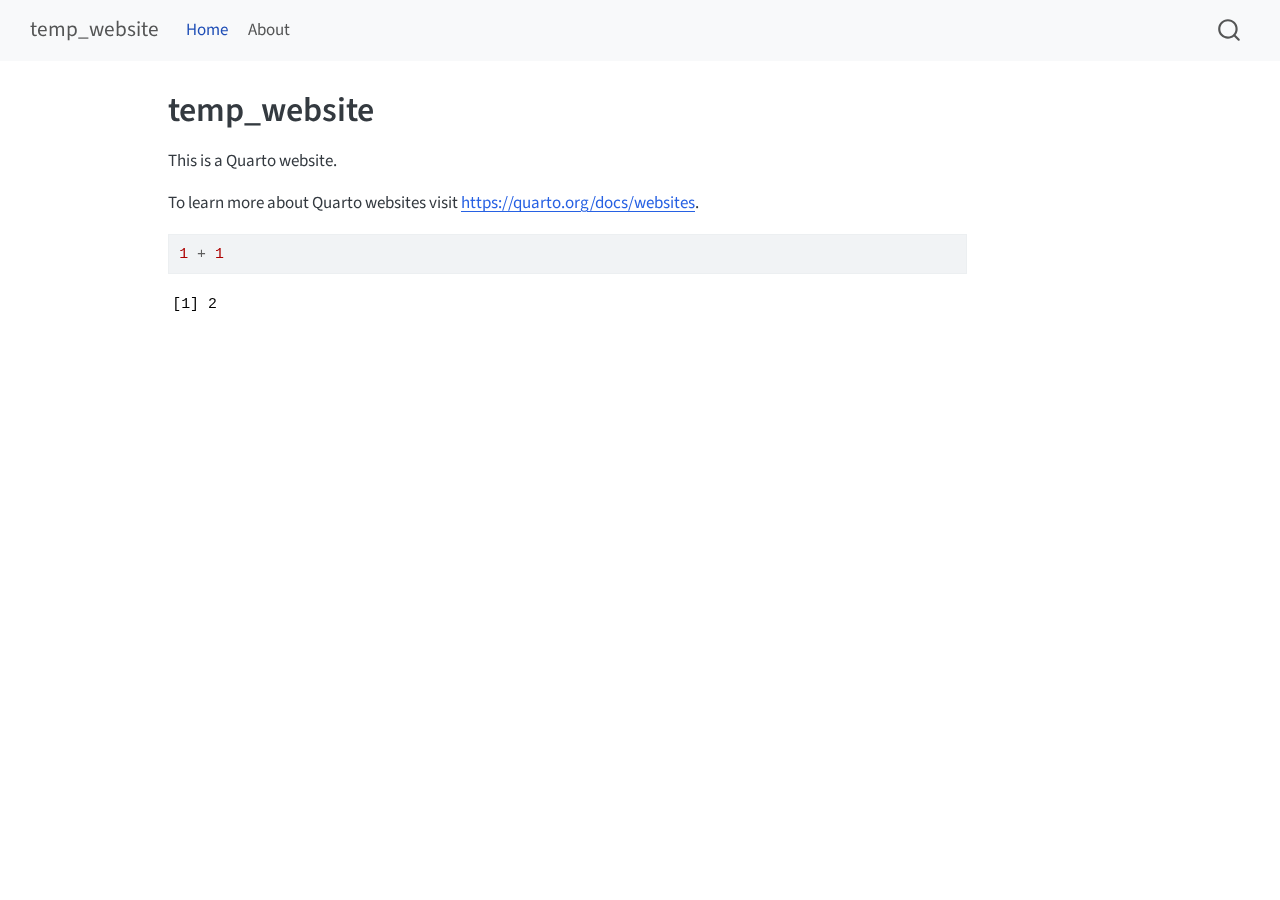
<file: docs/index.html>
<!DOCTYPE html>
<html xmlns="http://www.w3.org/1999/xhtml" lang="en" xml:lang="en"><head>

<meta charset="utf-8">
<meta name="generator" content="quarto-1.8.26">

<meta name="viewport" content="width=device-width, initial-scale=1.0, user-scalable=yes">


<title>temp_website</title>
<style>
code{white-space: pre-wrap;}
span.smallcaps{font-variant: small-caps;}
div.columns{display: flex; gap: min(4vw, 1.5em);}
div.column{flex: auto; overflow-x: auto;}
div.hanging-indent{margin-left: 1.5em; text-indent: -1.5em;}
ul.task-list{list-style: none;}
ul.task-list li input[type="checkbox"] {
  width: 0.8em;
  margin: 0 0.8em 0.2em -1em; /* quarto-specific, see https://github.com/quarto-dev/quarto-cli/issues/4556 */ 
  vertical-align: middle;
}
/* CSS for syntax highlighting */
html { -webkit-text-size-adjust: 100%; }
pre > code.sourceCode { white-space: pre; position: relative; }
pre > code.sourceCode > span { display: inline-block; line-height: 1.25; }
pre > code.sourceCode > span:empty { height: 1.2em; }
.sourceCode { overflow: visible; }
code.sourceCode > span { color: inherit; text-decoration: inherit; }
div.sourceCode { margin: 1em 0; }
pre.sourceCode { margin: 0; }
@media screen {
div.sourceCode { overflow: auto; }
}
@media print {
pre > code.sourceCode { white-space: pre-wrap; }
pre > code.sourceCode > span { text-indent: -5em; padding-left: 5em; }
}
pre.numberSource code
  { counter-reset: source-line 0; }
pre.numberSource code > span
  { position: relative; left: -4em; counter-increment: source-line; }
pre.numberSource code > span > a:first-child::before
  { content: counter(source-line);
    position: relative; left: -1em; text-align: right; vertical-align: baseline;
    border: none; display: inline-block;
    -webkit-touch-callout: none; -webkit-user-select: none;
    -khtml-user-select: none; -moz-user-select: none;
    -ms-user-select: none; user-select: none;
    padding: 0 4px; width: 4em;
  }
pre.numberSource { margin-left: 3em;  padding-left: 4px; }
div.sourceCode
  {   }
@media screen {
pre > code.sourceCode > span > a:first-child::before { text-decoration: underline; }
}
</style>


<script src="site_libs/quarto-nav/quarto-nav.js"></script>
<script src="site_libs/quarto-nav/headroom.min.js"></script>
<script src="site_libs/clipboard/clipboard.min.js"></script>
<script src="site_libs/quarto-search/autocomplete.umd.js"></script>
<script src="site_libs/quarto-search/fuse.min.js"></script>
<script src="site_libs/quarto-search/quarto-search.js"></script>
<meta name="quarto:offset" content="./">
<script src="site_libs/quarto-html/quarto.js" type="module"></script>
<script src="site_libs/quarto-html/tabsets/tabsets.js" type="module"></script>
<script src="site_libs/quarto-html/axe/axe-check.js" type="module"></script>
<script src="site_libs/quarto-html/popper.min.js"></script>
<script src="site_libs/quarto-html/tippy.umd.min.js"></script>
<script src="site_libs/quarto-html/anchor.min.js"></script>
<link href="site_libs/quarto-html/tippy.css" rel="stylesheet">
<link href="site_libs/quarto-html/quarto-syntax-highlighting-587c61ba64f3a5504c4d52d930310e48.css" rel="stylesheet" id="quarto-text-highlighting-styles">
<script src="site_libs/bootstrap/bootstrap.min.js"></script>
<link href="site_libs/bootstrap/bootstrap-icons.css" rel="stylesheet">
<link href="site_libs/bootstrap/bootstrap-5b4ad623e5705c0698d39aec6f10cf02.min.css" rel="stylesheet" append-hash="true" id="quarto-bootstrap" data-mode="light">
<script id="quarto-search-options" type="application/json">{
  "location": "navbar",
  "copy-button": false,
  "collapse-after": 3,
  "panel-placement": "end",
  "type": "overlay",
  "limit": 50,
  "keyboard-shortcut": [
    "f",
    "/",
    "s"
  ],
  "show-item-context": false,
  "language": {
    "search-no-results-text": "No results",
    "search-matching-documents-text": "matching documents",
    "search-copy-link-title": "Copy link to search",
    "search-hide-matches-text": "Hide additional matches",
    "search-more-match-text": "more match in this document",
    "search-more-matches-text": "more matches in this document",
    "search-clear-button-title": "Clear",
    "search-text-placeholder": "",
    "search-detached-cancel-button-title": "Cancel",
    "search-submit-button-title": "Submit",
    "search-label": "Search"
  }
}</script>


<link rel="stylesheet" href="styles.css">
</head>

<body class="nav-fixed quarto-light">

<div id="quarto-search-results"></div>
  <header id="quarto-header" class="headroom fixed-top">
    <nav class="navbar navbar-expand-lg " data-bs-theme="dark">
      <div class="navbar-container container-fluid">
      <div class="navbar-brand-container mx-auto">
    <a class="navbar-brand" href="./index.html">
    <span class="navbar-title">temp_website</span>
    </a>
  </div>
            <div id="quarto-search" class="" title="Search"></div>
          <button class="navbar-toggler" type="button" data-bs-toggle="collapse" data-bs-target="#navbarCollapse" aria-controls="navbarCollapse" role="menu" aria-expanded="false" aria-label="Toggle navigation" onclick="if (window.quartoToggleHeadroom) { window.quartoToggleHeadroom(); }">
  <span class="navbar-toggler-icon"></span>
</button>
          <div class="collapse navbar-collapse" id="navbarCollapse">
            <ul class="navbar-nav navbar-nav-scroll me-auto">
  <li class="nav-item">
    <a class="nav-link active" href="./index.html" aria-current="page"> 
<span class="menu-text">Home</span></a>
  </li>  
  <li class="nav-item">
    <a class="nav-link" href="./about.html"> 
<span class="menu-text">About</span></a>
  </li>  
</ul>
          </div> <!-- /navcollapse -->
            <div class="quarto-navbar-tools">
</div>
      </div> <!-- /container-fluid -->
    </nav>
</header>
<!-- content -->
<div id="quarto-content" class="quarto-container page-columns page-rows-contents page-layout-article page-navbar">
<!-- sidebar -->
<!-- margin-sidebar -->
    <div id="quarto-margin-sidebar" class="sidebar margin-sidebar zindex-bottom">
        
    </div>
<!-- main -->
<main class="content" id="quarto-document-content">

<header id="title-block-header" class="quarto-title-block default">
<div class="quarto-title">
<h1 class="title">temp_website</h1>
</div>



<div class="quarto-title-meta">

    
  
    
  </div>
  


</header>


<p>This is a Quarto website.</p>
<p>To learn more about Quarto websites visit <a href="https://quarto.org/docs/websites" class="uri">https://quarto.org/docs/websites</a>.</p>
<div class="cell">
<div class="code-copy-outer-scaffold"><div class="sourceCode cell-code" id="cb1"><pre class="sourceCode r code-with-copy"><code class="sourceCode r"><span id="cb1-1"><a href="#cb1-1" aria-hidden="true" tabindex="-1"></a><span class="dv">1</span> <span class="sc">+</span> <span class="dv">1</span></span></code></pre></div><button title="Copy to Clipboard" class="code-copy-button"><i class="bi"></i></button></div>
<div class="cell-output cell-output-stdout">
<pre><code>[1] 2</code></pre>
</div>
</div>



</main> <!-- /main -->
<script id="quarto-html-after-body" type="application/javascript">
  window.document.addEventListener("DOMContentLoaded", function (event) {
    const icon = "";
    const anchorJS = new window.AnchorJS();
    anchorJS.options = {
      placement: 'right',
      icon: icon
    };
    anchorJS.add('.anchored');
    const isCodeAnnotation = (el) => {
      for (const clz of el.classList) {
        if (clz.startsWith('code-annotation-')) {                     
          return true;
        }
      }
      return false;
    }
    const onCopySuccess = function(e) {
      // button target
      const button = e.trigger;
      // don't keep focus
      button.blur();
      // flash "checked"
      button.classList.add('code-copy-button-checked');
      var currentTitle = button.getAttribute("title");
      button.setAttribute("title", "Copied!");
      let tooltip;
      if (window.bootstrap) {
        button.setAttribute("data-bs-toggle", "tooltip");
        button.setAttribute("data-bs-placement", "left");
        button.setAttribute("data-bs-title", "Copied!");
        tooltip = new bootstrap.Tooltip(button, 
          { trigger: "manual", 
            customClass: "code-copy-button-tooltip",
            offset: [0, -8]});
        tooltip.show();    
      }
      setTimeout(function() {
        if (tooltip) {
          tooltip.hide();
          button.removeAttribute("data-bs-title");
          button.removeAttribute("data-bs-toggle");
          button.removeAttribute("data-bs-placement");
        }
        button.setAttribute("title", currentTitle);
        button.classList.remove('code-copy-button-checked');
      }, 1000);
      // clear code selection
      e.clearSelection();
    }
    const getTextToCopy = function(trigger) {
      const outerScaffold = trigger.parentElement.cloneNode(true);
      const codeEl = outerScaffold.querySelector('code');
      for (const childEl of codeEl.children) {
        if (isCodeAnnotation(childEl)) {
          childEl.remove();
        }
      }
      return codeEl.innerText;
    }
    const clipboard = new window.ClipboardJS('.code-copy-button:not([data-in-quarto-modal])', {
      text: getTextToCopy
    });
    clipboard.on('success', onCopySuccess);
    if (window.document.getElementById('quarto-embedded-source-code-modal')) {
      const clipboardModal = new window.ClipboardJS('.code-copy-button[data-in-quarto-modal]', {
        text: getTextToCopy,
        container: window.document.getElementById('quarto-embedded-source-code-modal')
      });
      clipboardModal.on('success', onCopySuccess);
    }
      var localhostRegex = new RegExp(/^(?:http|https):\/\/localhost\:?[0-9]*\//);
      var mailtoRegex = new RegExp(/^mailto:/);
        var filterRegex = new RegExp('/' + window.location.host + '/');
      var isInternal = (href) => {
          return filterRegex.test(href) || localhostRegex.test(href) || mailtoRegex.test(href);
      }
      // Inspect non-navigation links and adorn them if external
     var links = window.document.querySelectorAll('a[href]:not(.nav-link):not(.navbar-brand):not(.toc-action):not(.sidebar-link):not(.sidebar-item-toggle):not(.pagination-link):not(.no-external):not([aria-hidden]):not(.dropdown-item):not(.quarto-navigation-tool):not(.about-link)');
      for (var i=0; i<links.length; i++) {
        const link = links[i];
        if (!isInternal(link.href)) {
          // undo the damage that might have been done by quarto-nav.js in the case of
          // links that we want to consider external
          if (link.dataset.originalHref !== undefined) {
            link.href = link.dataset.originalHref;
          }
        }
      }
    function tippyHover(el, contentFn, onTriggerFn, onUntriggerFn) {
      const config = {
        allowHTML: true,
        maxWidth: 500,
        delay: 100,
        arrow: false,
        appendTo: function(el) {
            return el.parentElement;
        },
        interactive: true,
        interactiveBorder: 10,
        theme: 'quarto',
        placement: 'bottom-start',
      };
      if (contentFn) {
        config.content = contentFn;
      }
      if (onTriggerFn) {
        config.onTrigger = onTriggerFn;
      }
      if (onUntriggerFn) {
        config.onUntrigger = onUntriggerFn;
      }
      window.tippy(el, config); 
    }
    const noterefs = window.document.querySelectorAll('a[role="doc-noteref"]');
    for (var i=0; i<noterefs.length; i++) {
      const ref = noterefs[i];
      tippyHover(ref, function() {
        // use id or data attribute instead here
        let href = ref.getAttribute('data-footnote-href') || ref.getAttribute('href');
        try { href = new URL(href).hash; } catch {}
        const id = href.replace(/^#\/?/, "");
        const note = window.document.getElementById(id);
        if (note) {
          return note.innerHTML;
        } else {
          return "";
        }
      });
    }
    const xrefs = window.document.querySelectorAll('a.quarto-xref');
    const processXRef = (id, note) => {
      // Strip column container classes
      const stripColumnClz = (el) => {
        el.classList.remove("page-full", "page-columns");
        if (el.children) {
          for (const child of el.children) {
            stripColumnClz(child);
          }
        }
      }
      stripColumnClz(note)
      if (id === null || id.startsWith('sec-')) {
        // Special case sections, only their first couple elements
        const container = document.createElement("div");
        if (note.children && note.children.length > 2) {
          container.appendChild(note.children[0].cloneNode(true));
          for (let i = 1; i < note.children.length; i++) {
            const child = note.children[i];
            if (child.tagName === "P" && child.innerText === "") {
              continue;
            } else {
              container.appendChild(child.cloneNode(true));
              break;
            }
          }
          if (window.Quarto?.typesetMath) {
            window.Quarto.typesetMath(container);
          }
          return container.innerHTML
        } else {
          if (window.Quarto?.typesetMath) {
            window.Quarto.typesetMath(note);
          }
          return note.innerHTML;
        }
      } else {
        // Remove any anchor links if they are present
        const anchorLink = note.querySelector('a.anchorjs-link');
        if (anchorLink) {
          anchorLink.remove();
        }
        if (window.Quarto?.typesetMath) {
          window.Quarto.typesetMath(note);
        }
        if (note.classList.contains("callout")) {
          return note.outerHTML;
        } else {
          return note.innerHTML;
        }
      }
    }
    for (var i=0; i<xrefs.length; i++) {
      const xref = xrefs[i];
      tippyHover(xref, undefined, function(instance) {
        instance.disable();
        let url = xref.getAttribute('href');
        let hash = undefined; 
        if (url.startsWith('#')) {
          hash = url;
        } else {
          try { hash = new URL(url).hash; } catch {}
        }
        if (hash) {
          const id = hash.replace(/^#\/?/, "");
          const note = window.document.getElementById(id);
          if (note !== null) {
            try {
              const html = processXRef(id, note.cloneNode(true));
              instance.setContent(html);
            } finally {
              instance.enable();
              instance.show();
            }
          } else {
            // See if we can fetch this
            fetch(url.split('#')[0])
            .then(res => res.text())
            .then(html => {
              const parser = new DOMParser();
              const htmlDoc = parser.parseFromString(html, "text/html");
              const note = htmlDoc.getElementById(id);
              if (note !== null) {
                const html = processXRef(id, note);
                instance.setContent(html);
              } 
            }).finally(() => {
              instance.enable();
              instance.show();
            });
          }
        } else {
          // See if we can fetch a full url (with no hash to target)
          // This is a special case and we should probably do some content thinning / targeting
          fetch(url)
          .then(res => res.text())
          .then(html => {
            const parser = new DOMParser();
            const htmlDoc = parser.parseFromString(html, "text/html");
            const note = htmlDoc.querySelector('main.content');
            if (note !== null) {
              // This should only happen for chapter cross references
              // (since there is no id in the URL)
              // remove the first header
              if (note.children.length > 0 && note.children[0].tagName === "HEADER") {
                note.children[0].remove();
              }
              const html = processXRef(null, note);
              instance.setContent(html);
            } 
          }).finally(() => {
            instance.enable();
            instance.show();
          });
        }
      }, function(instance) {
      });
    }
        let selectedAnnoteEl;
        const selectorForAnnotation = ( cell, annotation) => {
          let cellAttr = 'data-code-cell="' + cell + '"';
          let lineAttr = 'data-code-annotation="' +  annotation + '"';
          const selector = 'span[' + cellAttr + '][' + lineAttr + ']';
          return selector;
        }
        const selectCodeLines = (annoteEl) => {
          const doc = window.document;
          const targetCell = annoteEl.getAttribute("data-target-cell");
          const targetAnnotation = annoteEl.getAttribute("data-target-annotation");
          const annoteSpan = window.document.querySelector(selectorForAnnotation(targetCell, targetAnnotation));
          const lines = annoteSpan.getAttribute("data-code-lines").split(",");
          const lineIds = lines.map((line) => {
            return targetCell + "-" + line;
          })
          let top = null;
          let height = null;
          let parent = null;
          if (lineIds.length > 0) {
              //compute the position of the single el (top and bottom and make a div)
              const el = window.document.getElementById(lineIds[0]);
              top = el.offsetTop;
              height = el.offsetHeight;
              parent = el.parentElement.parentElement;
            if (lineIds.length > 1) {
              const lastEl = window.document.getElementById(lineIds[lineIds.length - 1]);
              const bottom = lastEl.offsetTop + lastEl.offsetHeight;
              height = bottom - top;
            }
            if (top !== null && height !== null && parent !== null) {
              // cook up a div (if necessary) and position it 
              let div = window.document.getElementById("code-annotation-line-highlight");
              if (div === null) {
                div = window.document.createElement("div");
                div.setAttribute("id", "code-annotation-line-highlight");
                div.style.position = 'absolute';
                parent.appendChild(div);
              }
              div.style.top = top - 2 + "px";
              div.style.height = height + 4 + "px";
              div.style.left = 0;
              let gutterDiv = window.document.getElementById("code-annotation-line-highlight-gutter");
              if (gutterDiv === null) {
                gutterDiv = window.document.createElement("div");
                gutterDiv.setAttribute("id", "code-annotation-line-highlight-gutter");
                gutterDiv.style.position = 'absolute';
                const codeCell = window.document.getElementById(targetCell);
                const gutter = codeCell.querySelector('.code-annotation-gutter');
                gutter.appendChild(gutterDiv);
              }
              gutterDiv.style.top = top - 2 + "px";
              gutterDiv.style.height = height + 4 + "px";
            }
            selectedAnnoteEl = annoteEl;
          }
        };
        const unselectCodeLines = () => {
          const elementsIds = ["code-annotation-line-highlight", "code-annotation-line-highlight-gutter"];
          elementsIds.forEach((elId) => {
            const div = window.document.getElementById(elId);
            if (div) {
              div.remove();
            }
          });
          selectedAnnoteEl = undefined;
        };
          // Handle positioning of the toggle
      window.addEventListener(
        "resize",
        throttle(() => {
          elRect = undefined;
          if (selectedAnnoteEl) {
            selectCodeLines(selectedAnnoteEl);
          }
        }, 10)
      );
      function throttle(fn, ms) {
      let throttle = false;
      let timer;
        return (...args) => {
          if(!throttle) { // first call gets through
              fn.apply(this, args);
              throttle = true;
          } else { // all the others get throttled
              if(timer) clearTimeout(timer); // cancel #2
              timer = setTimeout(() => {
                fn.apply(this, args);
                timer = throttle = false;
              }, ms);
          }
        };
      }
        // Attach click handler to the DT
        const annoteDls = window.document.querySelectorAll('dt[data-target-cell]');
        for (const annoteDlNode of annoteDls) {
          annoteDlNode.addEventListener('click', (event) => {
            const clickedEl = event.target;
            if (clickedEl !== selectedAnnoteEl) {
              unselectCodeLines();
              const activeEl = window.document.querySelector('dt[data-target-cell].code-annotation-active');
              if (activeEl) {
                activeEl.classList.remove('code-annotation-active');
              }
              selectCodeLines(clickedEl);
              clickedEl.classList.add('code-annotation-active');
            } else {
              // Unselect the line
              unselectCodeLines();
              clickedEl.classList.remove('code-annotation-active');
            }
          });
        }
    const findCites = (el) => {
      const parentEl = el.parentElement;
      if (parentEl) {
        const cites = parentEl.dataset.cites;
        if (cites) {
          return {
            el,
            cites: cites.split(' ')
          };
        } else {
          return findCites(el.parentElement)
        }
      } else {
        return undefined;
      }
    };
    var bibliorefs = window.document.querySelectorAll('a[role="doc-biblioref"]');
    for (var i=0; i<bibliorefs.length; i++) {
      const ref = bibliorefs[i];
      const citeInfo = findCites(ref);
      if (citeInfo) {
        tippyHover(citeInfo.el, function() {
          var popup = window.document.createElement('div');
          citeInfo.cites.forEach(function(cite) {
            var citeDiv = window.document.createElement('div');
            citeDiv.classList.add('hanging-indent');
            citeDiv.classList.add('csl-entry');
            var biblioDiv = window.document.getElementById('ref-' + cite);
            if (biblioDiv) {
              citeDiv.innerHTML = biblioDiv.innerHTML;
            }
            popup.appendChild(citeDiv);
          });
          return popup.innerHTML;
        });
      }
    }
  });
  </script>
</div> <!-- /content -->




</body></html>
</file>
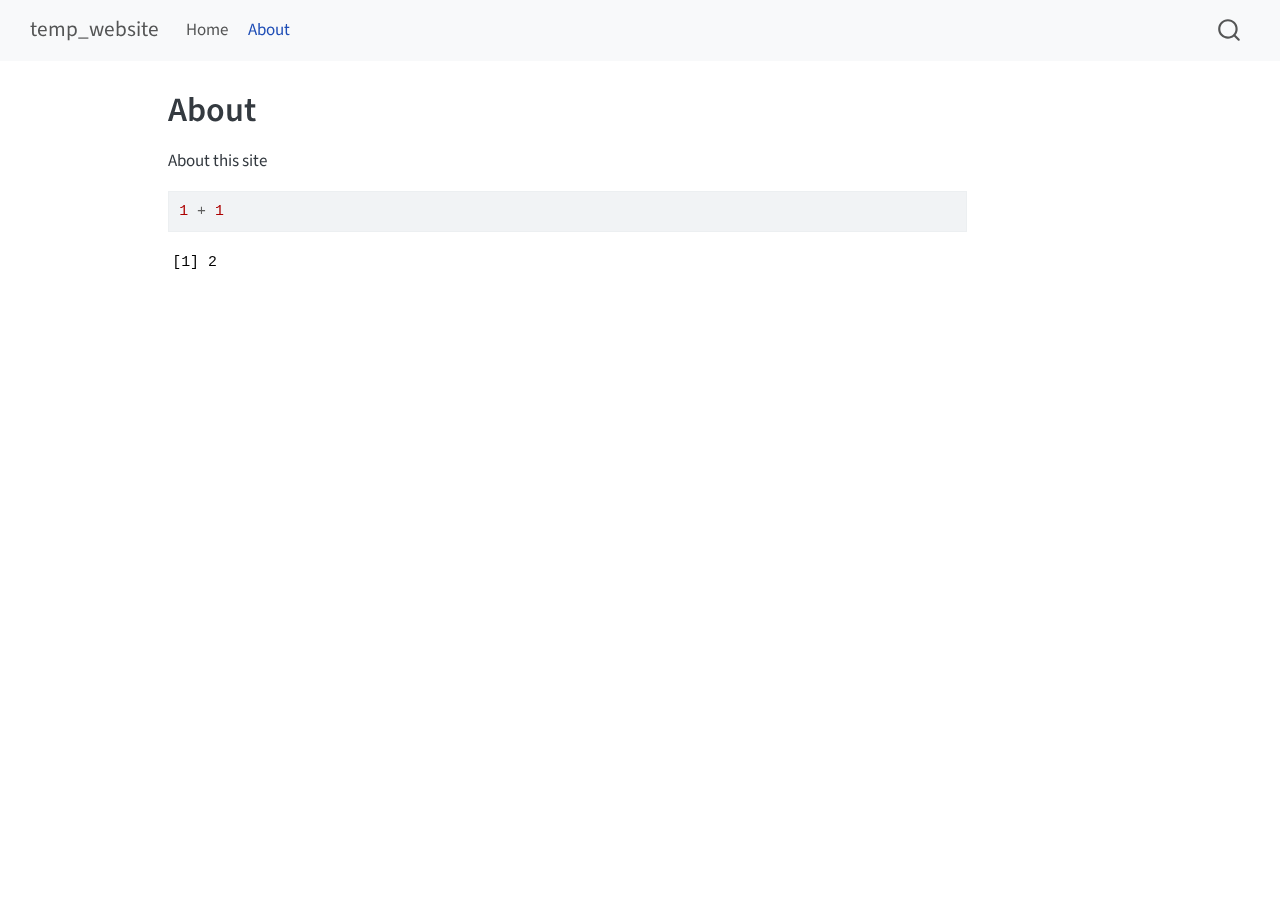
<file: docs/about.html>
<!DOCTYPE html>
<html xmlns="http://www.w3.org/1999/xhtml" lang="en" xml:lang="en"><head>

<meta charset="utf-8">
<meta name="generator" content="quarto-1.8.26">

<meta name="viewport" content="width=device-width, initial-scale=1.0, user-scalable=yes">


<title>About – temp_website</title>
<style>
code{white-space: pre-wrap;}
span.smallcaps{font-variant: small-caps;}
div.columns{display: flex; gap: min(4vw, 1.5em);}
div.column{flex: auto; overflow-x: auto;}
div.hanging-indent{margin-left: 1.5em; text-indent: -1.5em;}
ul.task-list{list-style: none;}
ul.task-list li input[type="checkbox"] {
  width: 0.8em;
  margin: 0 0.8em 0.2em -1em; /* quarto-specific, see https://github.com/quarto-dev/quarto-cli/issues/4556 */ 
  vertical-align: middle;
}
/* CSS for syntax highlighting */
html { -webkit-text-size-adjust: 100%; }
pre > code.sourceCode { white-space: pre; position: relative; }
pre > code.sourceCode > span { display: inline-block; line-height: 1.25; }
pre > code.sourceCode > span:empty { height: 1.2em; }
.sourceCode { overflow: visible; }
code.sourceCode > span { color: inherit; text-decoration: inherit; }
div.sourceCode { margin: 1em 0; }
pre.sourceCode { margin: 0; }
@media screen {
div.sourceCode { overflow: auto; }
}
@media print {
pre > code.sourceCode { white-space: pre-wrap; }
pre > code.sourceCode > span { text-indent: -5em; padding-left: 5em; }
}
pre.numberSource code
  { counter-reset: source-line 0; }
pre.numberSource code > span
  { position: relative; left: -4em; counter-increment: source-line; }
pre.numberSource code > span > a:first-child::before
  { content: counter(source-line);
    position: relative; left: -1em; text-align: right; vertical-align: baseline;
    border: none; display: inline-block;
    -webkit-touch-callout: none; -webkit-user-select: none;
    -khtml-user-select: none; -moz-user-select: none;
    -ms-user-select: none; user-select: none;
    padding: 0 4px; width: 4em;
  }
pre.numberSource { margin-left: 3em;  padding-left: 4px; }
div.sourceCode
  {   }
@media screen {
pre > code.sourceCode > span > a:first-child::before { text-decoration: underline; }
}
</style>


<script src="site_libs/quarto-nav/quarto-nav.js"></script>
<script src="site_libs/quarto-nav/headroom.min.js"></script>
<script src="site_libs/clipboard/clipboard.min.js"></script>
<script src="site_libs/quarto-search/autocomplete.umd.js"></script>
<script src="site_libs/quarto-search/fuse.min.js"></script>
<script src="site_libs/quarto-search/quarto-search.js"></script>
<meta name="quarto:offset" content="./">
<script src="site_libs/quarto-html/quarto.js" type="module"></script>
<script src="site_libs/quarto-html/tabsets/tabsets.js" type="module"></script>
<script src="site_libs/quarto-html/axe/axe-check.js" type="module"></script>
<script src="site_libs/quarto-html/popper.min.js"></script>
<script src="site_libs/quarto-html/tippy.umd.min.js"></script>
<script src="site_libs/quarto-html/anchor.min.js"></script>
<link href="site_libs/quarto-html/tippy.css" rel="stylesheet">
<link href="site_libs/quarto-html/quarto-syntax-highlighting-587c61ba64f3a5504c4d52d930310e48.css" rel="stylesheet" id="quarto-text-highlighting-styles">
<script src="site_libs/bootstrap/bootstrap.min.js"></script>
<link href="site_libs/bootstrap/bootstrap-icons.css" rel="stylesheet">
<link href="site_libs/bootstrap/bootstrap-5b4ad623e5705c0698d39aec6f10cf02.min.css" rel="stylesheet" append-hash="true" id="quarto-bootstrap" data-mode="light">
<script id="quarto-search-options" type="application/json">{
  "location": "navbar",
  "copy-button": false,
  "collapse-after": 3,
  "panel-placement": "end",
  "type": "overlay",
  "limit": 50,
  "keyboard-shortcut": [
    "f",
    "/",
    "s"
  ],
  "show-item-context": false,
  "language": {
    "search-no-results-text": "No results",
    "search-matching-documents-text": "matching documents",
    "search-copy-link-title": "Copy link to search",
    "search-hide-matches-text": "Hide additional matches",
    "search-more-match-text": "more match in this document",
    "search-more-matches-text": "more matches in this document",
    "search-clear-button-title": "Clear",
    "search-text-placeholder": "",
    "search-detached-cancel-button-title": "Cancel",
    "search-submit-button-title": "Submit",
    "search-label": "Search"
  }
}</script>


<link rel="stylesheet" href="styles.css">
</head>

<body class="nav-fixed quarto-light">

<div id="quarto-search-results"></div>
  <header id="quarto-header" class="headroom fixed-top">
    <nav class="navbar navbar-expand-lg " data-bs-theme="dark">
      <div class="navbar-container container-fluid">
      <div class="navbar-brand-container mx-auto">
    <a class="navbar-brand" href="./index.html">
    <span class="navbar-title">temp_website</span>
    </a>
  </div>
            <div id="quarto-search" class="" title="Search"></div>
          <button class="navbar-toggler" type="button" data-bs-toggle="collapse" data-bs-target="#navbarCollapse" aria-controls="navbarCollapse" role="menu" aria-expanded="false" aria-label="Toggle navigation" onclick="if (window.quartoToggleHeadroom) { window.quartoToggleHeadroom(); }">
  <span class="navbar-toggler-icon"></span>
</button>
          <div class="collapse navbar-collapse" id="navbarCollapse">
            <ul class="navbar-nav navbar-nav-scroll me-auto">
  <li class="nav-item">
    <a class="nav-link" href="./index.html"> 
<span class="menu-text">Home</span></a>
  </li>  
  <li class="nav-item">
    <a class="nav-link active" href="./about.html" aria-current="page"> 
<span class="menu-text">About</span></a>
  </li>  
</ul>
          </div> <!-- /navcollapse -->
            <div class="quarto-navbar-tools">
</div>
      </div> <!-- /container-fluid -->
    </nav>
</header>
<!-- content -->
<div id="quarto-content" class="quarto-container page-columns page-rows-contents page-layout-article page-navbar">
<!-- sidebar -->
<!-- margin-sidebar -->
    <div id="quarto-margin-sidebar" class="sidebar margin-sidebar zindex-bottom">
        
    </div>
<!-- main -->
<main class="content" id="quarto-document-content">

<header id="title-block-header" class="quarto-title-block default">
<div class="quarto-title">
<h1 class="title">About</h1>
</div>



<div class="quarto-title-meta">

    
  
    
  </div>
  


</header>


<p>About this site</p>
<div class="cell">
<div class="code-copy-outer-scaffold"><div class="sourceCode cell-code" id="cb1"><pre class="sourceCode r code-with-copy"><code class="sourceCode r"><span id="cb1-1"><a href="#cb1-1" aria-hidden="true" tabindex="-1"></a><span class="dv">1</span> <span class="sc">+</span> <span class="dv">1</span></span></code></pre></div><button title="Copy to Clipboard" class="code-copy-button"><i class="bi"></i></button></div>
<div class="cell-output cell-output-stdout">
<pre><code>[1] 2</code></pre>
</div>
</div>



</main> <!-- /main -->
<script id="quarto-html-after-body" type="application/javascript">
  window.document.addEventListener("DOMContentLoaded", function (event) {
    const icon = "";
    const anchorJS = new window.AnchorJS();
    anchorJS.options = {
      placement: 'right',
      icon: icon
    };
    anchorJS.add('.anchored');
    const isCodeAnnotation = (el) => {
      for (const clz of el.classList) {
        if (clz.startsWith('code-annotation-')) {                     
          return true;
        }
      }
      return false;
    }
    const onCopySuccess = function(e) {
      // button target
      const button = e.trigger;
      // don't keep focus
      button.blur();
      // flash "checked"
      button.classList.add('code-copy-button-checked');
      var currentTitle = button.getAttribute("title");
      button.setAttribute("title", "Copied!");
      let tooltip;
      if (window.bootstrap) {
        button.setAttribute("data-bs-toggle", "tooltip");
        button.setAttribute("data-bs-placement", "left");
        button.setAttribute("data-bs-title", "Copied!");
        tooltip = new bootstrap.Tooltip(button, 
          { trigger: "manual", 
            customClass: "code-copy-button-tooltip",
            offset: [0, -8]});
        tooltip.show();    
      }
      setTimeout(function() {
        if (tooltip) {
          tooltip.hide();
          button.removeAttribute("data-bs-title");
          button.removeAttribute("data-bs-toggle");
          button.removeAttribute("data-bs-placement");
        }
        button.setAttribute("title", currentTitle);
        button.classList.remove('code-copy-button-checked');
      }, 1000);
      // clear code selection
      e.clearSelection();
    }
    const getTextToCopy = function(trigger) {
      const outerScaffold = trigger.parentElement.cloneNode(true);
      const codeEl = outerScaffold.querySelector('code');
      for (const childEl of codeEl.children) {
        if (isCodeAnnotation(childEl)) {
          childEl.remove();
        }
      }
      return codeEl.innerText;
    }
    const clipboard = new window.ClipboardJS('.code-copy-button:not([data-in-quarto-modal])', {
      text: getTextToCopy
    });
    clipboard.on('success', onCopySuccess);
    if (window.document.getElementById('quarto-embedded-source-code-modal')) {
      const clipboardModal = new window.ClipboardJS('.code-copy-button[data-in-quarto-modal]', {
        text: getTextToCopy,
        container: window.document.getElementById('quarto-embedded-source-code-modal')
      });
      clipboardModal.on('success', onCopySuccess);
    }
      var localhostRegex = new RegExp(/^(?:http|https):\/\/localhost\:?[0-9]*\//);
      var mailtoRegex = new RegExp(/^mailto:/);
        var filterRegex = new RegExp('/' + window.location.host + '/');
      var isInternal = (href) => {
          return filterRegex.test(href) || localhostRegex.test(href) || mailtoRegex.test(href);
      }
      // Inspect non-navigation links and adorn them if external
     var links = window.document.querySelectorAll('a[href]:not(.nav-link):not(.navbar-brand):not(.toc-action):not(.sidebar-link):not(.sidebar-item-toggle):not(.pagination-link):not(.no-external):not([aria-hidden]):not(.dropdown-item):not(.quarto-navigation-tool):not(.about-link)');
      for (var i=0; i<links.length; i++) {
        const link = links[i];
        if (!isInternal(link.href)) {
          // undo the damage that might have been done by quarto-nav.js in the case of
          // links that we want to consider external
          if (link.dataset.originalHref !== undefined) {
            link.href = link.dataset.originalHref;
          }
        }
      }
    function tippyHover(el, contentFn, onTriggerFn, onUntriggerFn) {
      const config = {
        allowHTML: true,
        maxWidth: 500,
        delay: 100,
        arrow: false,
        appendTo: function(el) {
            return el.parentElement;
        },
        interactive: true,
        interactiveBorder: 10,
        theme: 'quarto',
        placement: 'bottom-start',
      };
      if (contentFn) {
        config.content = contentFn;
      }
      if (onTriggerFn) {
        config.onTrigger = onTriggerFn;
      }
      if (onUntriggerFn) {
        config.onUntrigger = onUntriggerFn;
      }
      window.tippy(el, config); 
    }
    const noterefs = window.document.querySelectorAll('a[role="doc-noteref"]');
    for (var i=0; i<noterefs.length; i++) {
      const ref = noterefs[i];
      tippyHover(ref, function() {
        // use id or data attribute instead here
        let href = ref.getAttribute('data-footnote-href') || ref.getAttribute('href');
        try { href = new URL(href).hash; } catch {}
        const id = href.replace(/^#\/?/, "");
        const note = window.document.getElementById(id);
        if (note) {
          return note.innerHTML;
        } else {
          return "";
        }
      });
    }
    const xrefs = window.document.querySelectorAll('a.quarto-xref');
    const processXRef = (id, note) => {
      // Strip column container classes
      const stripColumnClz = (el) => {
        el.classList.remove("page-full", "page-columns");
        if (el.children) {
          for (const child of el.children) {
            stripColumnClz(child);
          }
        }
      }
      stripColumnClz(note)
      if (id === null || id.startsWith('sec-')) {
        // Special case sections, only their first couple elements
        const container = document.createElement("div");
        if (note.children && note.children.length > 2) {
          container.appendChild(note.children[0].cloneNode(true));
          for (let i = 1; i < note.children.length; i++) {
            const child = note.children[i];
            if (child.tagName === "P" && child.innerText === "") {
              continue;
            } else {
              container.appendChild(child.cloneNode(true));
              break;
            }
          }
          if (window.Quarto?.typesetMath) {
            window.Quarto.typesetMath(container);
          }
          return container.innerHTML
        } else {
          if (window.Quarto?.typesetMath) {
            window.Quarto.typesetMath(note);
          }
          return note.innerHTML;
        }
      } else {
        // Remove any anchor links if they are present
        const anchorLink = note.querySelector('a.anchorjs-link');
        if (anchorLink) {
          anchorLink.remove();
        }
        if (window.Quarto?.typesetMath) {
          window.Quarto.typesetMath(note);
        }
        if (note.classList.contains("callout")) {
          return note.outerHTML;
        } else {
          return note.innerHTML;
        }
      }
    }
    for (var i=0; i<xrefs.length; i++) {
      const xref = xrefs[i];
      tippyHover(xref, undefined, function(instance) {
        instance.disable();
        let url = xref.getAttribute('href');
        let hash = undefined; 
        if (url.startsWith('#')) {
          hash = url;
        } else {
          try { hash = new URL(url).hash; } catch {}
        }
        if (hash) {
          const id = hash.replace(/^#\/?/, "");
          const note = window.document.getElementById(id);
          if (note !== null) {
            try {
              const html = processXRef(id, note.cloneNode(true));
              instance.setContent(html);
            } finally {
              instance.enable();
              instance.show();
            }
          } else {
            // See if we can fetch this
            fetch(url.split('#')[0])
            .then(res => res.text())
            .then(html => {
              const parser = new DOMParser();
              const htmlDoc = parser.parseFromString(html, "text/html");
              const note = htmlDoc.getElementById(id);
              if (note !== null) {
                const html = processXRef(id, note);
                instance.setContent(html);
              } 
            }).finally(() => {
              instance.enable();
              instance.show();
            });
          }
        } else {
          // See if we can fetch a full url (with no hash to target)
          // This is a special case and we should probably do some content thinning / targeting
          fetch(url)
          .then(res => res.text())
          .then(html => {
            const parser = new DOMParser();
            const htmlDoc = parser.parseFromString(html, "text/html");
            const note = htmlDoc.querySelector('main.content');
            if (note !== null) {
              // This should only happen for chapter cross references
              // (since there is no id in the URL)
              // remove the first header
              if (note.children.length > 0 && note.children[0].tagName === "HEADER") {
                note.children[0].remove();
              }
              const html = processXRef(null, note);
              instance.setContent(html);
            } 
          }).finally(() => {
            instance.enable();
            instance.show();
          });
        }
      }, function(instance) {
      });
    }
        let selectedAnnoteEl;
        const selectorForAnnotation = ( cell, annotation) => {
          let cellAttr = 'data-code-cell="' + cell + '"';
          let lineAttr = 'data-code-annotation="' +  annotation + '"';
          const selector = 'span[' + cellAttr + '][' + lineAttr + ']';
          return selector;
        }
        const selectCodeLines = (annoteEl) => {
          const doc = window.document;
          const targetCell = annoteEl.getAttribute("data-target-cell");
          const targetAnnotation = annoteEl.getAttribute("data-target-annotation");
          const annoteSpan = window.document.querySelector(selectorForAnnotation(targetCell, targetAnnotation));
          const lines = annoteSpan.getAttribute("data-code-lines").split(",");
          const lineIds = lines.map((line) => {
            return targetCell + "-" + line;
          })
          let top = null;
          let height = null;
          let parent = null;
          if (lineIds.length > 0) {
              //compute the position of the single el (top and bottom and make a div)
              const el = window.document.getElementById(lineIds[0]);
              top = el.offsetTop;
              height = el.offsetHeight;
              parent = el.parentElement.parentElement;
            if (lineIds.length > 1) {
              const lastEl = window.document.getElementById(lineIds[lineIds.length - 1]);
              const bottom = lastEl.offsetTop + lastEl.offsetHeight;
              height = bottom - top;
            }
            if (top !== null && height !== null && parent !== null) {
              // cook up a div (if necessary) and position it 
              let div = window.document.getElementById("code-annotation-line-highlight");
              if (div === null) {
                div = window.document.createElement("div");
                div.setAttribute("id", "code-annotation-line-highlight");
                div.style.position = 'absolute';
                parent.appendChild(div);
              }
              div.style.top = top - 2 + "px";
              div.style.height = height + 4 + "px";
              div.style.left = 0;
              let gutterDiv = window.document.getElementById("code-annotation-line-highlight-gutter");
              if (gutterDiv === null) {
                gutterDiv = window.document.createElement("div");
                gutterDiv.setAttribute("id", "code-annotation-line-highlight-gutter");
                gutterDiv.style.position = 'absolute';
                const codeCell = window.document.getElementById(targetCell);
                const gutter = codeCell.querySelector('.code-annotation-gutter');
                gutter.appendChild(gutterDiv);
              }
              gutterDiv.style.top = top - 2 + "px";
              gutterDiv.style.height = height + 4 + "px";
            }
            selectedAnnoteEl = annoteEl;
          }
        };
        const unselectCodeLines = () => {
          const elementsIds = ["code-annotation-line-highlight", "code-annotation-line-highlight-gutter"];
          elementsIds.forEach((elId) => {
            const div = window.document.getElementById(elId);
            if (div) {
              div.remove();
            }
          });
          selectedAnnoteEl = undefined;
        };
          // Handle positioning of the toggle
      window.addEventListener(
        "resize",
        throttle(() => {
          elRect = undefined;
          if (selectedAnnoteEl) {
            selectCodeLines(selectedAnnoteEl);
          }
        }, 10)
      );
      function throttle(fn, ms) {
      let throttle = false;
      let timer;
        return (...args) => {
          if(!throttle) { // first call gets through
              fn.apply(this, args);
              throttle = true;
          } else { // all the others get throttled
              if(timer) clearTimeout(timer); // cancel #2
              timer = setTimeout(() => {
                fn.apply(this, args);
                timer = throttle = false;
              }, ms);
          }
        };
      }
        // Attach click handler to the DT
        const annoteDls = window.document.querySelectorAll('dt[data-target-cell]');
        for (const annoteDlNode of annoteDls) {
          annoteDlNode.addEventListener('click', (event) => {
            const clickedEl = event.target;
            if (clickedEl !== selectedAnnoteEl) {
              unselectCodeLines();
              const activeEl = window.document.querySelector('dt[data-target-cell].code-annotation-active');
              if (activeEl) {
                activeEl.classList.remove('code-annotation-active');
              }
              selectCodeLines(clickedEl);
              clickedEl.classList.add('code-annotation-active');
            } else {
              // Unselect the line
              unselectCodeLines();
              clickedEl.classList.remove('code-annotation-active');
            }
          });
        }
    const findCites = (el) => {
      const parentEl = el.parentElement;
      if (parentEl) {
        const cites = parentEl.dataset.cites;
        if (cites) {
          return {
            el,
            cites: cites.split(' ')
          };
        } else {
          return findCites(el.parentElement)
        }
      } else {
        return undefined;
      }
    };
    var bibliorefs = window.document.querySelectorAll('a[role="doc-biblioref"]');
    for (var i=0; i<bibliorefs.length; i++) {
      const ref = bibliorefs[i];
      const citeInfo = findCites(ref);
      if (citeInfo) {
        tippyHover(citeInfo.el, function() {
          var popup = window.document.createElement('div');
          citeInfo.cites.forEach(function(cite) {
            var citeDiv = window.document.createElement('div');
            citeDiv.classList.add('hanging-indent');
            citeDiv.classList.add('csl-entry');
            var biblioDiv = window.document.getElementById('ref-' + cite);
            if (biblioDiv) {
              citeDiv.innerHTML = biblioDiv.innerHTML;
            }
            popup.appendChild(citeDiv);
          });
          return popup.innerHTML;
        });
      }
    }
  });
  </script>
</div> <!-- /content -->




</body></html>
</file>
<file: docs/site_libs/quarto-html/tippy.css>
.tippy-box[data-animation=fade][data-state=hidden]{opacity:0}[data-tippy-root]{max-width:calc(100vw - 10px)}.tippy-box{position:relative;background-color:#333;color:#fff;border-radius:4px;font-size:14px;line-height:1.4;white-space:normal;outline:0;transition-property:transform,visibility,opacity}.tippy-box[data-placement^=top]>.tippy-arrow{bottom:0}.tippy-box[data-placement^=top]>.tippy-arrow:before{bottom:-7px;left:0;border-width:8px 8px 0;border-top-color:initial;transform-origin:center top}.tippy-box[data-placement^=bottom]>.tippy-arrow{top:0}.tippy-box[data-placement^=bottom]>.tippy-arrow:before{top:-7px;left:0;border-width:0 8px 8px;border-bottom-color:initial;transform-origin:center bottom}.tippy-box[data-placement^=left]>.tippy-arrow{right:0}.tippy-box[data-placement^=left]>.tippy-arrow:before{border-width:8px 0 8px 8px;border-left-color:initial;right:-7px;transform-origin:center left}.tippy-box[data-placement^=right]>.tippy-arrow{left:0}.tippy-box[data-placement^=right]>.tippy-arrow:before{left:-7px;border-width:8px 8px 8px 0;border-right-color:initial;transform-origin:center right}.tippy-box[data-inertia][data-state=visible]{transition-timing-function:cubic-bezier(.54,1.5,.38,1.11)}.tippy-arrow{width:16px;height:16px;color:#333}.tippy-arrow:before{content:"";position:absolute;border-color:transparent;border-style:solid}.tippy-content{position:relative;padding:5px 9px;z-index:1}
</file>
<file: docs/site_libs/quarto-html/quarto-syntax-highlighting-587c61ba64f3a5504c4d52d930310e48.css>
/* quarto syntax highlight colors */
:root {
  --quarto-hl-ot-color: #003B4F;
  --quarto-hl-at-color: #657422;
  --quarto-hl-ss-color: #20794D;
  --quarto-hl-an-color: #5E5E5E;
  --quarto-hl-fu-color: #4758AB;
  --quarto-hl-st-color: #20794D;
  --quarto-hl-cf-color: #003B4F;
  --quarto-hl-op-color: #5E5E5E;
  --quarto-hl-er-color: #AD0000;
  --quarto-hl-bn-color: #AD0000;
  --quarto-hl-al-color: #AD0000;
  --quarto-hl-va-color: #111111;
  --quarto-hl-bu-color: inherit;
  --quarto-hl-ex-color: inherit;
  --quarto-hl-pp-color: #AD0000;
  --quarto-hl-in-color: #5E5E5E;
  --quarto-hl-vs-color: #20794D;
  --quarto-hl-wa-color: #5E5E5E;
  --quarto-hl-do-color: #5E5E5E;
  --quarto-hl-im-color: #00769E;
  --quarto-hl-ch-color: #20794D;
  --quarto-hl-dt-color: #AD0000;
  --quarto-hl-fl-color: #AD0000;
  --quarto-hl-co-color: #5E5E5E;
  --quarto-hl-cv-color: #5E5E5E;
  --quarto-hl-cn-color: #8f5902;
  --quarto-hl-sc-color: #5E5E5E;
  --quarto-hl-dv-color: #AD0000;
  --quarto-hl-kw-color: #003B4F;
}

/* other quarto variables */
:root {
  --quarto-font-monospace: SFMono-Regular, Menlo, Monaco, Consolas, "Liberation Mono", "Courier New", monospace;
}

/* syntax highlight based on Pandoc's rules */
pre > code.sourceCode > span {
  color: #003B4F;
}

code.sourceCode > span {
  color: #003B4F;
}

div.sourceCode,
div.sourceCode pre.sourceCode {
  color: #003B4F;
}

/* Normal */
code span {
  color: #003B4F;
}

/* Alert */
code span.al {
  color: #AD0000;
  font-style: inherit;
}

/* Annotation */
code span.an {
  color: #5E5E5E;
  font-style: inherit;
}

/* Attribute */
code span.at {
  color: #657422;
  font-style: inherit;
}

/* BaseN */
code span.bn {
  color: #AD0000;
  font-style: inherit;
}

/* BuiltIn */
code span.bu {
  font-style: inherit;
}

/* ControlFlow */
code span.cf {
  color: #003B4F;
  font-weight: bold;
  font-style: inherit;
}

/* Char */
code span.ch {
  color: #20794D;
  font-style: inherit;
}

/* Constant */
code span.cn {
  color: #8f5902;
  font-style: inherit;
}

/* Comment */
code span.co {
  color: #5E5E5E;
  font-style: inherit;
}

/* CommentVar */
code span.cv {
  color: #5E5E5E;
  font-style: italic;
}

/* Documentation */
code span.do {
  color: #5E5E5E;
  font-style: italic;
}

/* DataType */
code span.dt {
  color: #AD0000;
  font-style: inherit;
}

/* DecVal */
code span.dv {
  color: #AD0000;
  font-style: inherit;
}

/* Error */
code span.er {
  color: #AD0000;
  font-style: inherit;
}

/* Extension */
code span.ex {
  font-style: inherit;
}

/* Float */
code span.fl {
  color: #AD0000;
  font-style: inherit;
}

/* Function */
code span.fu {
  color: #4758AB;
  font-style: inherit;
}

/* Import */
code span.im {
  color: #00769E;
  font-style: inherit;
}

/* Information */
code span.in {
  color: #5E5E5E;
  font-style: inherit;
}

/* Keyword */
code span.kw {
  color: #003B4F;
  font-weight: bold;
  font-style: inherit;
}

/* Operator */
code span.op {
  color: #5E5E5E;
  font-style: inherit;
}

/* Other */
code span.ot {
  color: #003B4F;
  font-style: inherit;
}

/* Preprocessor */
code span.pp {
  color: #AD0000;
  font-style: inherit;
}

/* SpecialChar */
code span.sc {
  color: #5E5E5E;
  font-style: inherit;
}

/* SpecialString */
code span.ss {
  color: #20794D;
  font-style: inherit;
}

/* String */
code span.st {
  color: #20794D;
  font-style: inherit;
}

/* Variable */
code span.va {
  color: #111111;
  font-style: inherit;
}

/* VerbatimString */
code span.vs {
  color: #20794D;
  font-style: inherit;
}

/* Warning */
code span.wa {
  color: #5E5E5E;
  font-style: italic;
}

.prevent-inlining {
  content: "</";
}

/*# sourceMappingURL=2dce1cc6c82594539e1579de68416b47.css.map */
</file>
<file: docs/styles.css>
/* css styles */
</file>
